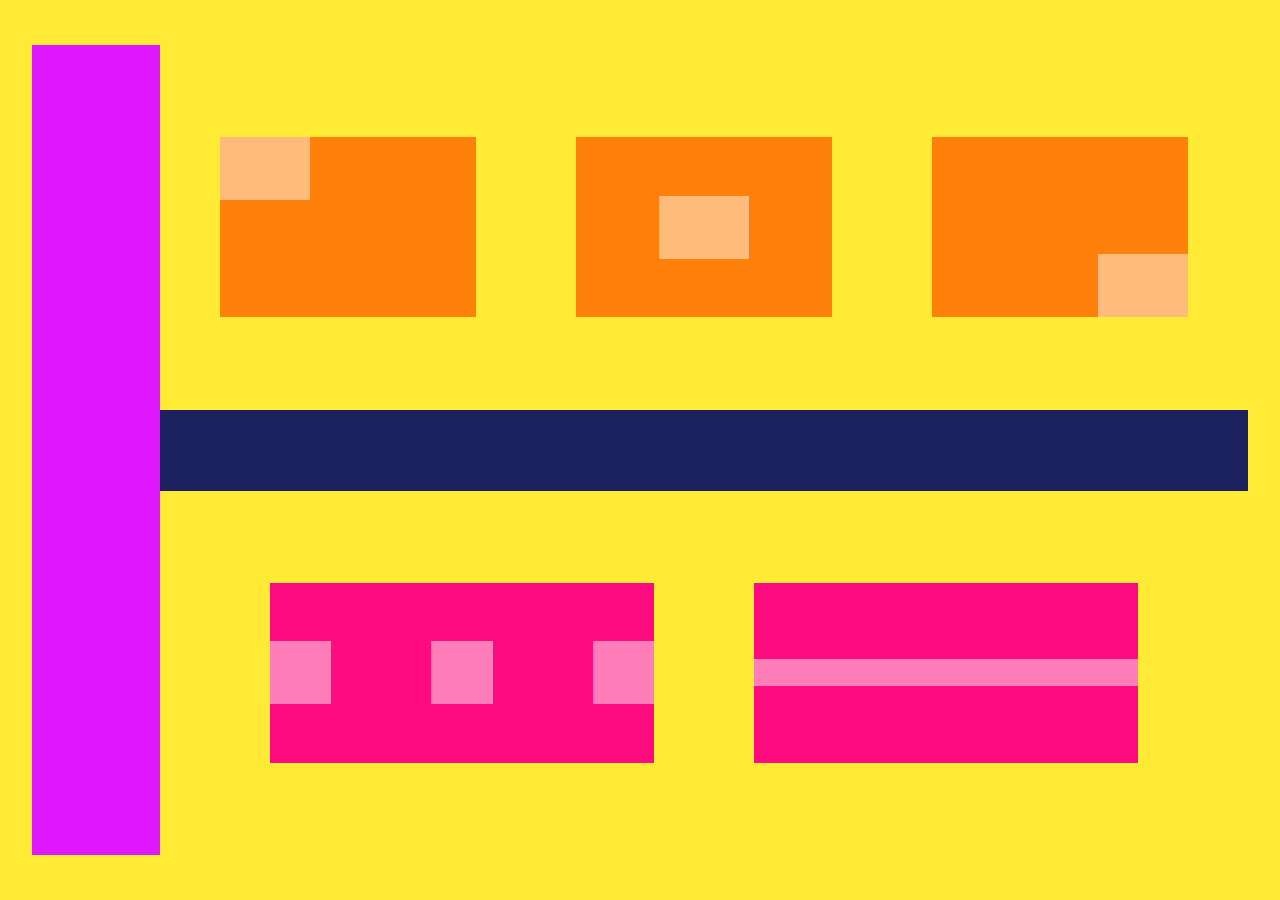
<file: Punto 1/index.html>
<!DOCTYPE html>
<html lang="es">
<head>
    <meta charset="UTF-8">
    <meta name="viewport" content="width=device-width, initial-scale=1.0">
    <link rel="stylesheet" href="index.css">
    <title>Document</title>
</head>
<body>
    <div class="generalContainer"> <!-- Contenedor General -->
        <div class="containerOne"> <!-- Contenedro Uno -->
            <div class="containerTwo"></div> <!-- Contenedor Dos -->
            <div class="containerTree"> <!-- Contenedor Tres -->
                <div class="containerFour"> <!-- Contenedor Cuatro -->
                    <div class="containerFive"> <!-- Contenedor Cinco Uno -->
                        <div class="containerFiveOne"></div> <!-- Contenedor Cinco Uno Uno -->
                    </div>
                    <div class="containerSix"> <!-- Contenedor Seis  -->
                        <div class="containerSixOne"></div> <!-- Contenedor Seis Uno Uno -->
                    </div>
                    <div class="containerSeven"> <!-- Contenedor Siete-->
                        <div class="containerSevenOne"></div> <!-- Contenedor Siete Uno -->
                    </div>
                </div>
                <div class="containerEight"></div> <!-- Contenedor Ocho -->
                <div class="containerNine"> <!-- Contenedor Nueve -->
                    <div class="cantainerTen"> <!-- Contenedor Diez -->
                        <div class="cantainerTenOne"></div> <!-- Contenedor Diez Uno -->
                        <div class="cantainerTenTwo"></div> <!-- Contenedor Diez Dos -->
                        <div class="cantainerTenTree"></div> <!-- Contenedor Diez Tree -->
                    </div>
                    <div class="cantainerEleven"> <!-- Contenedor Once -->
                        <div class="cantainerElevenOne"> <!-- Contenedor Once Uno -->
                    </div>
                </div> 
            </div>
        </div>
    </div>
</body>
</html>
</file>
<file: Punto 1/index.css>
* {
    margin: 0;
    padding: 0;
    box-sizing: border-box;
}

.generalContainer { /* Contenedor General */
    width: 100vw;
    height: 100vh;
    background-color: #FFEA35;
    display: flex;
    justify-content: center;
    align-items: center;
}

.containerOne { /* Contenedor Uno */
    width: 95vw;
    height: 90vh;
    display: flex;
    flex-direction: row;
}

.containerTwo { /* Contenedor Dos */
    width: 10vw;
    height: 90vh;
    background-color: #E016FF;
}

.containerTree { /* Contenedor Tres */
    width: 85vw;
    height: 90vh;
    display: flex;
    flex-direction: column;
}

.containerFour { /* Contenedor Cuatro */
    width: 85vw;
    height: 45vh;
    display: flex;
    gap: 100px;
    justify-content: center;
    align-items: center;

}

.containerFive { /* Contenedor Cinco */
    width: 20vw;
    height: 20vh;
    background-color: #FF800B;
}

.containerFiveOne { /* Contenedor Cinco Uno  */
    width: 7vw;
    height: 7vh;
    background-color: #FFBB7C;
}

.containerSix{ /* Contenedor Seis */
    width: 20vw;
    height: 20vh;
    background-color: #FF800B;
    display: flex;
    justify-content: center;
    align-items: center;
}

.containerSixOne{ /* Contenedor Cinco Uno */
    width: 7vw;
    height: 7vh;
    background-color: #FFBB7C;
}

.containerSeven{ /* Contenedor Siete */
    width: 20vw;
    height: 20vh;
    background-color: #FF800B;
    display: flex;
    align-items: end;
    flex-direction: column-reverse;
}

.containerSevenOne{ /* Contenedor Siete Uno */
    width: 7vw;
    height: 7vh;
    background-color: #FFBB7C;
}

.containerEight { /* Contenedor Ocho */
    width: 85vw;
    height: 10vh;
    background-color: #1C2260;
}

.containerNine { /* Contenedor Nueve */
    width: 85vw;
    height: 45vh;
    display: flex;
    justify-content: center;
    align-items: center;
    gap: 100px;
}

.cantainerTen { /* Contenedor Diez */
    width: 30vw;
    height: 20vh;
    background-color: #FF0B80;
    display: flex;
    justify-content: center;
    align-items: center;
    flex-direction: row;
    gap: 100px;
}

.cantainerTenOne { /* Contenedor Diez Uno */
    width: 7vw;
    height: 7vh;
    background-color: #FF7DB9;
}

.cantainerTenTwo { /* Contenedor Diez Dos */
    width: 7vw;
    height: 7vh;
    background-color: #FF7DB9;
}

.cantainerTenTree { /* Contenedor Diez Tres */
    width: 7vw;
    height: 7vh;
    background-color: #FF7DB9;
}

.cantainerEleven { /* Contenedor Once */
    width: 30vw;
    height: 20vh;
    background-color: #FF0B80;
    display: flex;
    justify-content: center;
    align-items: center;
}

.cantainerElevenOne { /* Contenedor Once One */
    width: 30vw;
    height: 3vh;
    background-color: #FF7DB9;
}
</file>
